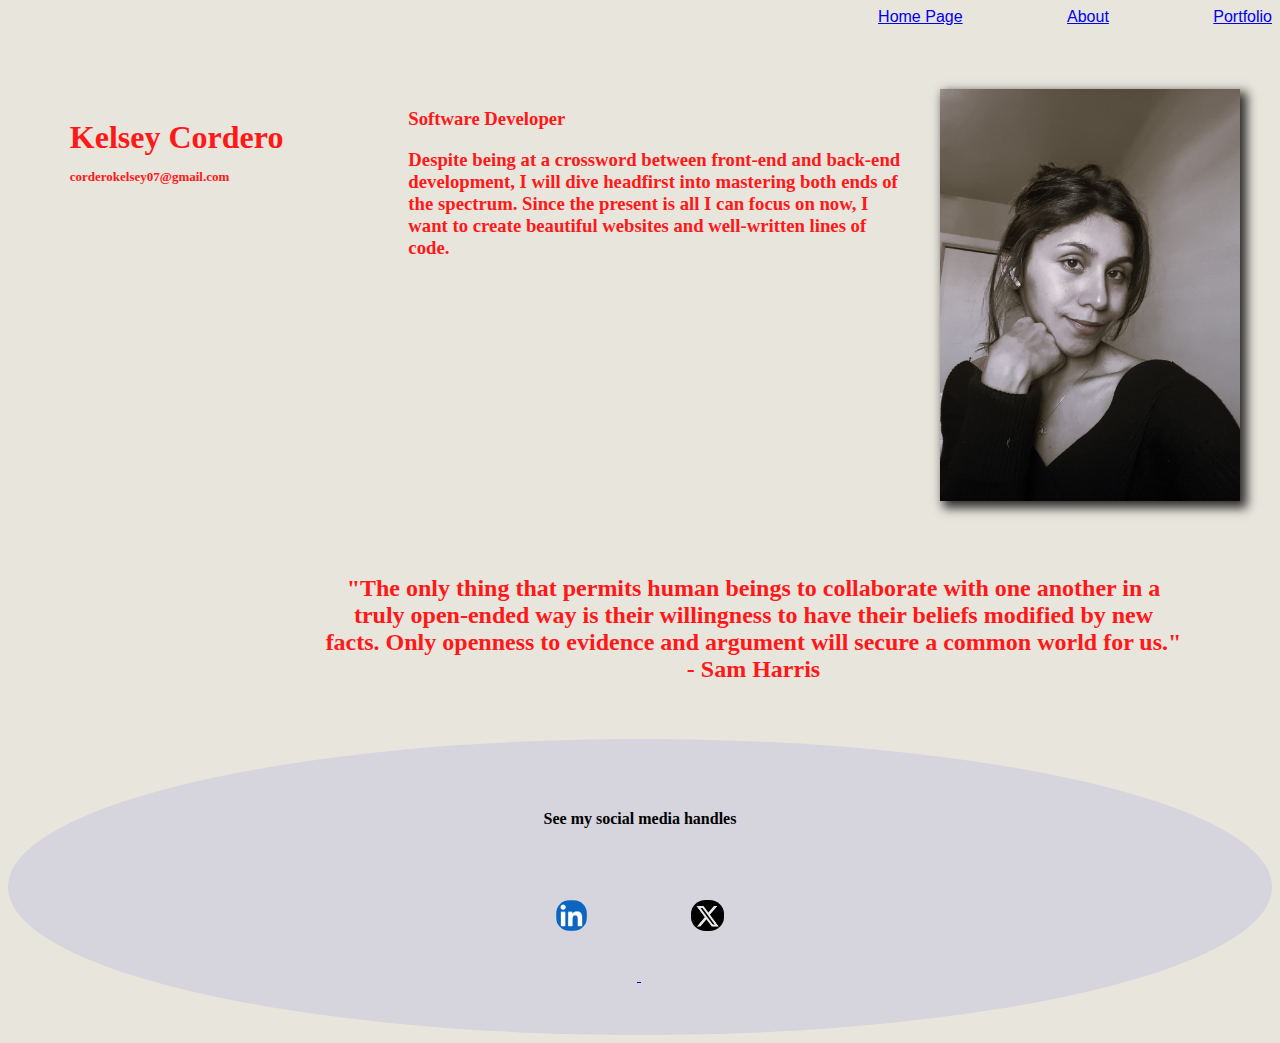
<file: index.html>
<!DOCTYPE html>
<html>
  <head>
    <title>Personal Website</title>
    <link rel="stylesheet" href="./style.css">
  </head>
  <body>
    <header id="headline-pov">
      <nav>
        <a class="nav" href="index.html">Home Page</a>
        <a class="nav" href="./about.html">About</a>
        <a class="nav" href="./portfolio.html">Portfolio</a>
      </nav>
    </header>
    <main>
      <section id="flex-container">
        <h1 class="inside-flex"> Kelsey Cordero
          <p id="inside-text">corderokelsey07@gmail.com</p>
        </h1>
        <h3 class="next-flex"> Software Developer
          <p id="next-text">
            Despite being at a crossword between front-end and back-end development, 
            I will dive headfirst into mastering both ends of the spectrum. 
            Since the present is all I can focus on now, I want to create 
            beautiful websites and well-written lines of code.
          </p class="next-flex">
        </h3>
        <img id="self"
          src="./image-folder/self-portrait.jpeg"
          width="300"
          alt="Self portait of a female adult, face is leaning on hand." />
      </section>

      <h2> <br> </br>
        "The only thing that permits human beings to collaborate with one 
        another in a truly open-ended way is their willingness to have their 
        beliefs modified by new facts. Only openness to evidence and argument 
        will secure a common world for us." - Sam Harris
      </h2> <br> </br>

    </main>
    <footer>
      <h4>See my social media handles</h4>
      <section>
        <a href="https://linkedin.com" target="_blank">
          <img class="media-link" 
            src="image-folder/linkedin.png" 
            width="31"
            alt="Linkedin" />
        </a>
        <a href="https://twitter.com" target="_blank">
          <img class="media-link" 
          src="image-folder/X.png" 
          width="33"
          alt="Twitter" />
        </a>
      </section>
    </footer>
  </body>
</html>
</file>
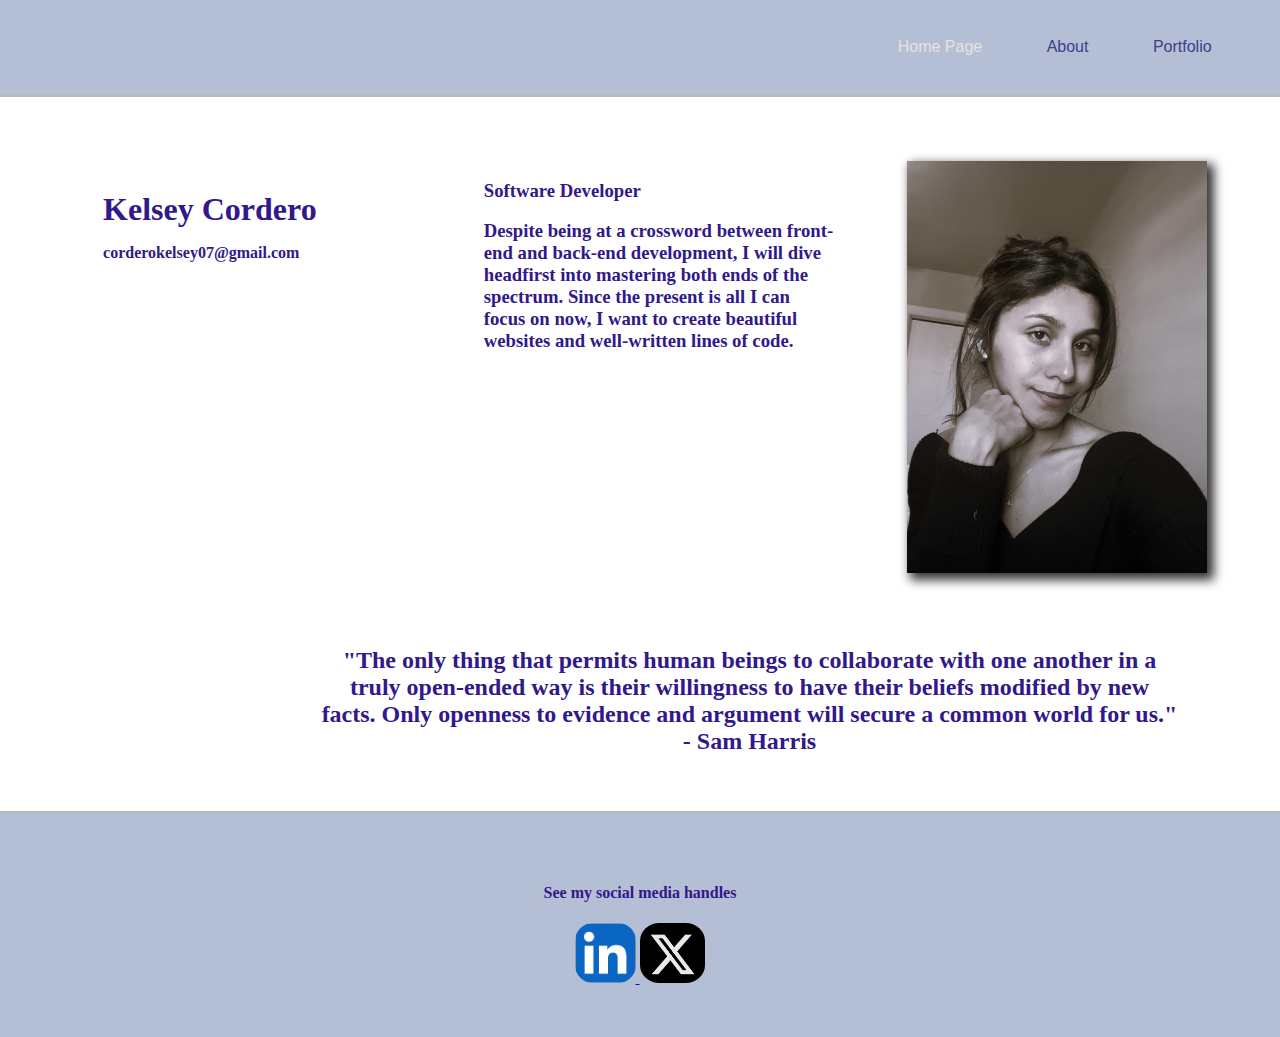
<file: personal-website/index.html>
<!DOCTYPE html>
<html>
  <head>
    <title>Personal Website</title>
    <link rel="stylesheet" href="./style.css" />
  </head>
  <body>
    <header>
      <nav>
        <a id="selected" href="index.html">Home Page</a>
        <a href="./about.html">About</a>
        <a href="./portfolio.html">Portfolio</a>
      </nav>
    </header>
    <main>
      <section>
        <h1> Kelsey Cordero
          <p id="inside-text">corderokelsey07@gmail.com</p>
        </h1>
        <h3> Software Developer
          <p id="next-text">
            Despite being at a crossword between front-end and back-end development, 
            I will dive headfirst into mastering both ends of the spectrum. 
            Since the present is all I can focus on now, I want to create 
            beautiful websites and well-written lines of code.
          </p class="next-flex">
        </h3>
        <img id="self-portrait"
          src="./image-folder/self-portrait.jpeg"
          width="300"
          alt="Self portait of a female adult, face is leaning on hand." />
      </section>

      <h2> <br> </br>
        "The only thing that permits human beings to collaborate with one 
        another in a truly open-ended way is their willingness to have their 
        beliefs modified by new facts. Only openness to evidence and argument 
        will secure a common world for us." - Sam Harris
      </h2> <br> </br>

    </main>
    <footer>
      <h4>See my social media handles</h4>
      <section>
        <a href="https://linkedin.com" target="_blank">
          <img src="image-folder/linkedin.png" alt="Linkedin" />
        </a>
        <a href="https://twitter.com" target="_blank">
          <img src="image-folder/X.png" alt="Twitter" />
        </a>
      </section>
    </footer>
  </body>
</html>
</file>
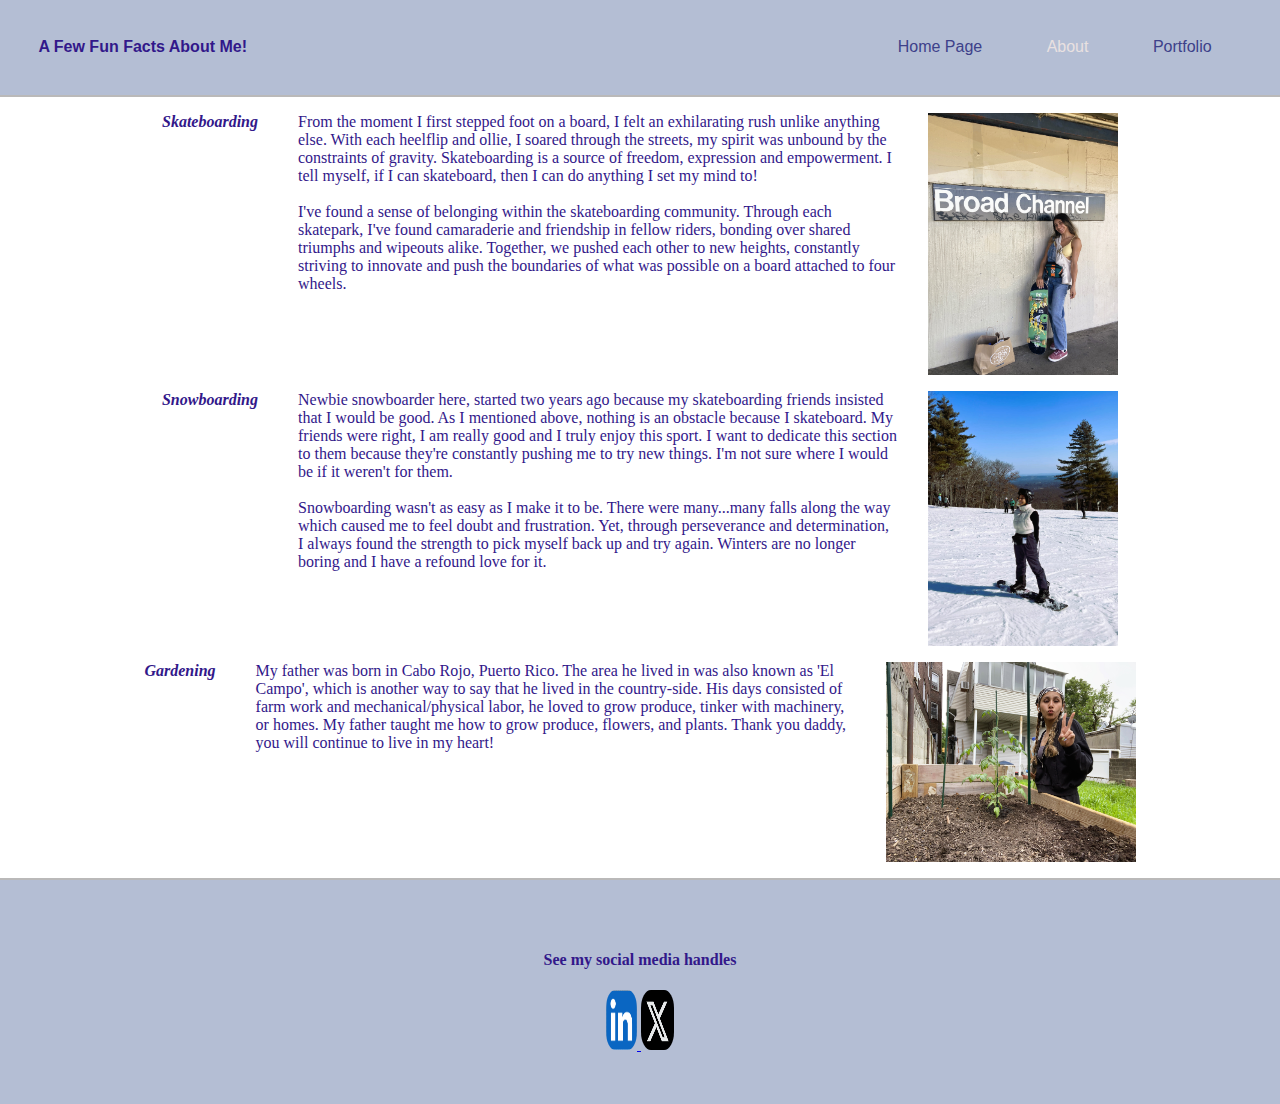
<file: personal-website/about.html>
<!DOCTYPE html>
<html>
  <head>
    <title>About - Personal Website</title>
    <link rel="stylesheet" href="./style.css" />
    <link rel="stylesheet" href="./about.css" />
  </head>

  <body>
    <header>
      <b>A Few Fun Facts About Me!</b>
      <nav>
        <a href="./index.html">Home Page</a>
        <a id="selected" href="about.html">About</a>
        <a href="./portfolio.html">Portfolio</a>
      </nav>
    </header>
    <main>

      <dl class="flex-container">
        <dt id="hobbies-container"><b>Skateboarding</b></dt>
        <dd id="skateboard">
          From the moment I first stepped foot on a board, I felt an 
          exhilarating rush unlike anything else. With each heelflip and 
          ollie, I soared through the streets, my spirit was unbound by the
          constraints of gravity. Skateboarding is a source of freedom, expression and empowerment.
          I tell myself, if I can skateboard, then I can do anything I set my mind to!
        <br></br>
          I've found a sense of belonging within the skateboarding community. 
          Through each skatepark, I've found camaraderie and friendship 
          in fellow riders, bonding over shared triumphs and wipeouts alike. 
          Together, we pushed each other to new heights, constantly striving to 
          innovate and push the boundaries of what was possible on a board attached
          to four wheels. 
        </dd> <br></br>
        
        <img
          src="image-folder/skateboard.JPEG"
          width="190"
          alt="Female holding skateboard at train station." /> <br></br>
      </dl>

      <dl class="flex-container">
        <dt id="hobbies-container"><b>Snowboarding</b></dt> <br></br>
          <dd id="snowboard">
            Newbie snowboarder here, started two years ago because my skateboarding
            friends insisted that I would be good. As I mentioned above, nothing is
            an obstacle because I skateboard. My friends were right, I am really good
            and I truly enjoy this sport. I want to dedicate this section to them because
            they're constantly pushing me to try new things. I'm not sure where I would
            be if it weren't for them.
           <br></br>
           Snowboarding wasn't as easy as I make it to be. There were many...many falls along
           the way which caused me to feel doubt and frustration. Yet, through perseverance
           and determination, I always found the strength to pick myself back up and try again.
           Winters are no longer boring and I have a refound love for it.
          </dd><br></br>
        <img
          src="image-folder/snowboard.jpg"
          width="190"
          alt="Female posing for a picture before snowboarding Mountain Creek." />
      </dl>

      <dl class="flex-container">
        <dt id="hobbies-container"><b>Gardening</b></dt><br></br>
          <dd id="garden">
            My father was born in Cabo Rojo, Puerto Rico. The area he lived in was 
            also known as 'El Campo', which is another way to say that he lived in the
            country-side. His days consisted of farm work and mechanical/physical labor, 
            he loved to grow produce, tinker with machinery, or homes. My father taught
            me how to grow produce, flowers, and plants. Thank you daddy, you will continue
            to live in my heart!
          </dd><br></br>
        <img
          src="image-folder/gardener.JPG"
          width="250"
          height="200"
          alt="Female posing with a peace sign up after planting her first tomato plant." />
      </dl>

    </main>
    <footer>
      <h4>See my social media handles</h4>
      <section>
        <a href="https://linkedin.com" target="_blank">
          <img class="media-link" 
            src="image-folder/linkedin.png" 
            width="31"
            alt="Linkedin" />
        </a>
        <a href="https://twitter.com" target="_blank">
          <img class="media-link" 
          src="image-folder/X.png" 
          width="33"
          alt="Twitter" />
        </a>
      </section>
    </footer>
  </body>
</html>
</file>
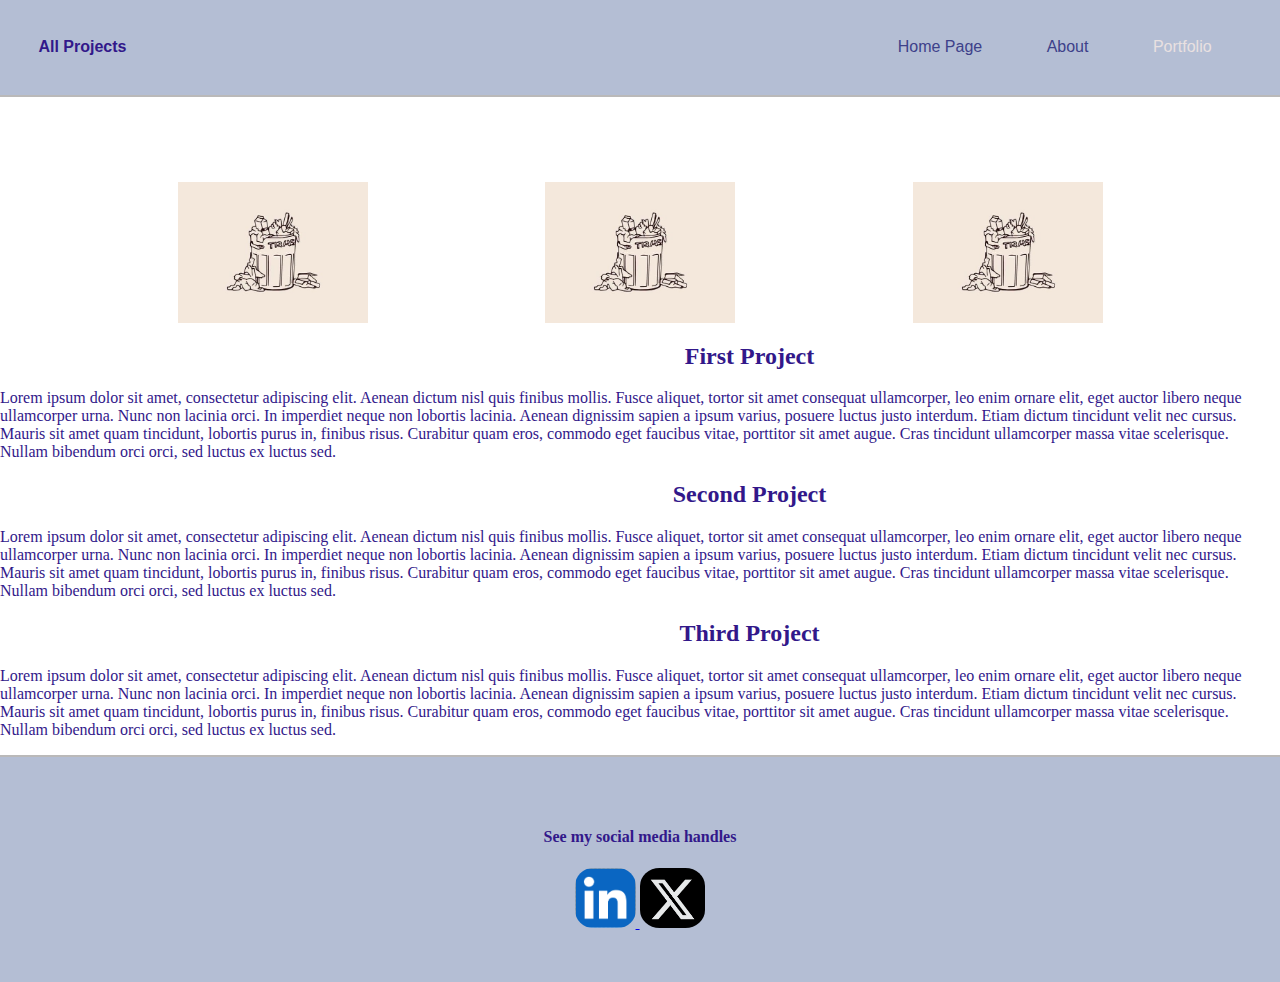
<file: personal-website/portfolio.html>
<!DOCTYPE html>
<html>
  <head>
    <title>Portforlio - Personal Website</title>
    <link rel="stylesheet" href="./style.css" />
    <link rel="stylesheet" href="./portfolio.css" />
  </head>
  <body>
    <header> 
      <b>All Projects</b>
      <nav>
        <a href="./index.html">Home Page</a>
        <a href="./about.html">About</a>
        <a id="selected" href="portfolio.html">Portfolio</a>
      </nav>
    </header>
    
    <main>
      <h1></h1>
      <section class="trash-image"> 
        <img src="image-folder/EBFQ6lI.jpg" width="190" alt="Trash Bin" />
        <img src="image-folder/EBFQ6lI.jpg" width="190" alt="Trash Bin" />
        <img src="image-folder/EBFQ6lI.jpg" width="190" alt="Trash Bin" />
      </section> 
      
      <h2>First Project</h2>
        <p>
          Lorem ipsum dolor sit amet, consectetur adipiscing elit. Aenean dictum 
          nisl quis finibus mollis. Fusce aliquet, tortor sit amet
          consequat ullamcorper, leo enim ornare elit, eget auctor libero neque 
          ullamcorper urna. Nunc non lacinia orci. In imperdiet neque non lobortis 
          lacinia. Aenean dignissim sapien a ipsum varius, posuere luctus justo 
          interdum. Etiam dictum tincidunt velit nec cursus. Mauris sit amet quam 
          tincidunt, lobortis purus in, finibus risus. Curabitur quam eros, commodo
          eget faucibus vitae, porttitor sit amet augue. Cras tincidunt ullamcorper 
          massa vitae scelerisque. Nullam bibendum orci orci, sed luctus ex luctus sed. 
        </p> 
      <h2>Second Project</h2>
        <p>
          Lorem ipsum dolor sit amet, consectetur adipiscing elit. Aenean dictum 
          nisl quis finibus mollis. Fusce aliquet, tortor sit amet
          consequat ullamcorper, leo enim ornare elit, eget auctor libero neque 
          ullamcorper urna. Nunc non lacinia orci. In imperdiet neque non lobortis 
          lacinia. Aenean dignissim sapien a ipsum varius, posuere luctus justo 
          interdum. Etiam dictum tincidunt velit nec cursus. Mauris sit amet quam 
          tincidunt, lobortis purus in, finibus risus. Curabitur quam eros, commodo
          eget faucibus vitae, porttitor sit amet augue. Cras tincidunt ullamcorper 
          massa vitae scelerisque. Nullam bibendum orci orci, sed luctus ex luctus sed. 
        </p>
      <h2>Third Project</h2>
        <p>  
          Lorem ipsum dolor sit amet, consectetur adipiscing elit. Aenean dictum 
          nisl quis finibus mollis. Fusce aliquet, tortor sit amet
          consequat ullamcorper, leo enim ornare elit, eget auctor libero neque 
          ullamcorper urna. Nunc non lacinia orci. In imperdiet neque non lobortis 
          lacinia. Aenean dignissim sapien a ipsum varius, posuere luctus justo 
          interdum. Etiam dictum tincidunt velit nec cursus. Mauris sit amet quam 
          tincidunt, lobortis purus in, finibus risus. Curabitur quam eros, commodo
          eget faucibus vitae, porttitor sit amet augue. Cras tincidunt ullamcorper 
          massa vitae scelerisque. Nullam bibendum orci orci, sed luctus ex luctus sed. 
        </p>         
    </main>

    <footer>
      <h4>See my social media handles</h4>
      <section>
        <a href="https://linkedin.com" target="_blank">
          <img src="image-folder/linkedin.png" alt="Linkedin">
        </a>
        <a href="https://twitter.com" target="_blank">
          <img src="image-folder/X.png" alt="Twitter">
        </a>
      </section>
    </footer>
  </body>
</html>
</file>
<file: style.css>
#headline-pov
{
  font-family:'Lucida Sans', 'Lucida Sans Regular', 'Lucida Grande', 'Lucida Sans Unicode', Geneva, Verdana, sans-serif;
  display: flex;
  justify-content:flex-end;

}

.nav
{
  padding-left:100px;
}

body
{
  font-family:'Times New Roman', Times, serif;
  color: #FF1818;
  background-color: #E8E5DD;
}

#flex-container
{
  display:flex;
  justify-content:space-evenly;
  padding-top: 5%;
}

.inside-flex
{
  flex-direction: column;
  margin: 30px;
  padding-right: 5%;
}

#inside-text
{
  font-size:small;
}

#self
{
  box-shadow: 5px 5px 10px 2px rgba(0,0,0,.8);
}

.next-flex
{
  flex-direction: column;
}

#next-text
{
  inline-size: 500px;
  overflow: hidden;

}

h2
{
  flex-wrap:wrap;
  text-align: center;
  inline-size: 859px;
  overflow: hidden;
  padding-left: 25%;
}

footer
{
  color:black;
  background-color: #d2d1dcd7;
  padding: 50px;
  border-radius: 50%;
  text-align: center;

}
.media-link
{
  border-radius: 45%;
  margin: 50px;
}
</file>
<file: personal-website/style.css>
html
{
  height: 100%;
}

header
{
  font-family:'Lucida Sans', 'Lucida Sans Regular', 'Lucida Grande', 'Lucida Sans Unicode', Geneva, Verdana, sans-serif;
  display: flex;
  justify-content:flex-end;
  background: rgba(155, 168, 198, 0.75);
  padding: 3%;
  border-bottom: rgb(186, 185, 185) solid 2px;
}

nav > a 
{
  margin: 20px 30px;
  text-decoration: none;
  color:#3d418a;
}

#selected
{
  color:#e9e1e1;
}

a:hover
{
  color:#e9e1e1;
}

body
{
  font-family:'Times New Roman', Times, serif;
  color: #32188a;
  background-color: #fffffff3;
  margin: 0%;
}

main section
{
  display:flex;
  justify-content:space-evenly;
  padding-top: 5%;
}

section > h1
{
  flex-direction: column;
  margin: 30px;
  padding-right: 5%;
}

#inside-text
{
  font-size:medium;
}

#self-portrait
{
  box-shadow: 5px 5px 10px 2px rgba(0,0,0,.8);
}

section > h3
{
  flex-direction: column;
}

#next-text
{
  inline-size: 350px;
  overflow: hidden;
}

h2
{
  flex-wrap:wrap;
  text-align: center;
  inline-size: 859px;
  overflow: hidden;
  padding-left: 25%;
}

footer
{
  color: #32188a;
  padding: 50px;
  background: rgba(155, 168, 198, 0.75);
  border-top: rgb(186, 185, 185) solid 2px;
  text-align: center;
  height:fit-content;
}

footer img
{
  height: 60px;
  border-radius: 30%;
}
</file>
<file: personal-website/about.css>
header
{
  justify-content: space-between;
}

.flex-container
{
  display: flex;
  flex-direction: row;
  justify-content: center;
  align-content:flex-start;
}

#hobbies-container
{
  font-style: italic;
}

#skateboard
{
  inline-size: 600px;
}

#snowboard
{
  inline-size: 600px;
}

#garden
{
  inline-size: 600px;
}

dl > img
{
  padding-left: 30px;
}
</file>
<file: personal-website/portfolio.css>
header
{
  justify-content: space-between;
}
  
.trash-image
{
  display: flex;
  flex-direction: row;
  justify-content:space-evenly;
}

h2 > p
{
  display: flex;
  flex-direction: column;
  align-items: center;
  flex-wrap: wrap;
  
}
</file>
